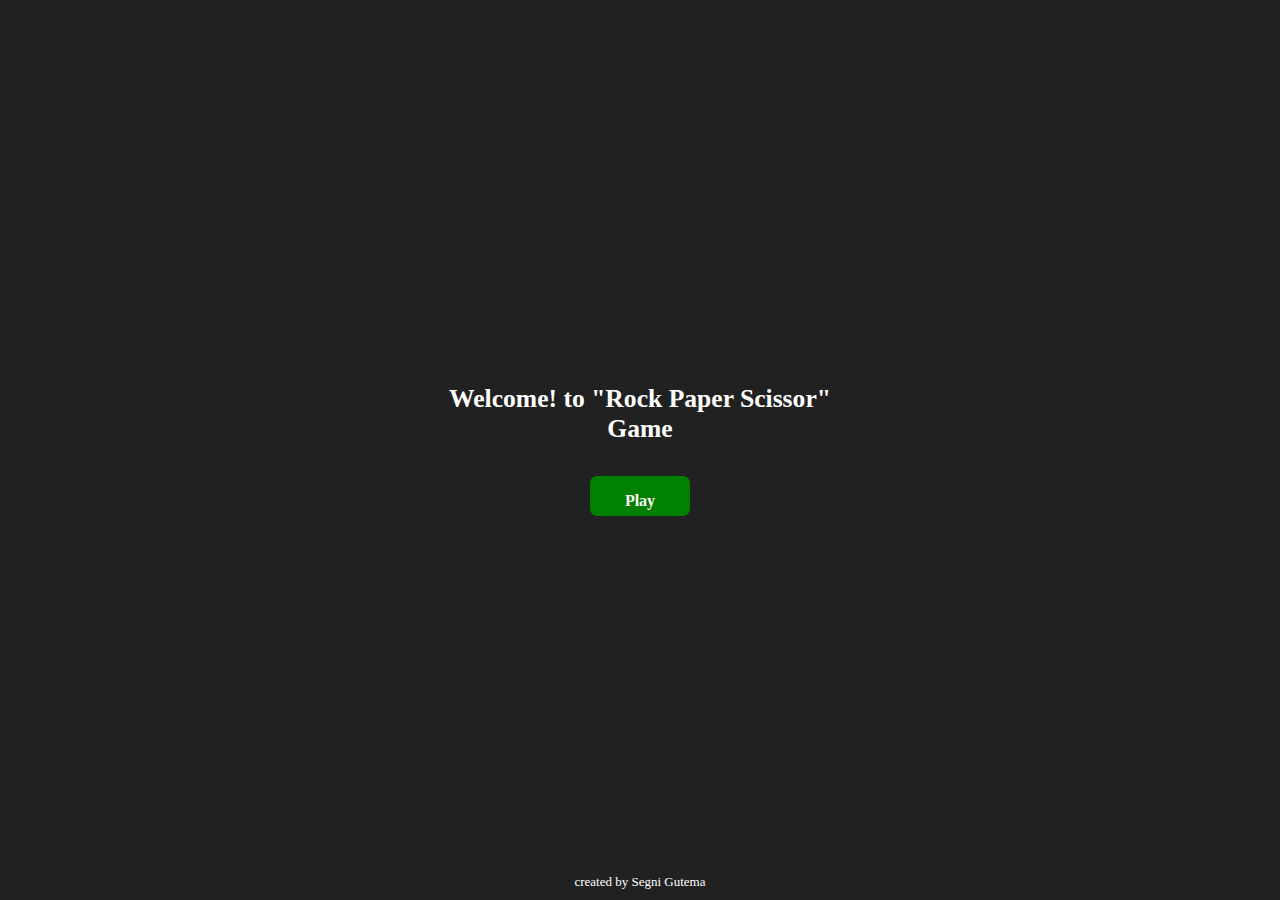
<file: index.html>
<!DOCTYPE html>
<html lang="en">
  <head>
    <meta charset="UTF-8" />
    <meta name="viewport" content="width=device-width, initial-scale=1.0" />
    <title>rock-paper-scissor</title>
    <link rel="stylesheet" href="welcome.css" />
  </head>
  <body>
    <div class="Welcome-page">
      <h1 class="welcome">Welcome! to "Rock Paper Scissor" Game</h1>
      <a href="game.html" target="_parent" class="play">Play</a>
    </div>

    <footer class="footer">
      <p>created by Segni Gutema</p>
    </footer>
  </body>
</html>
</file>
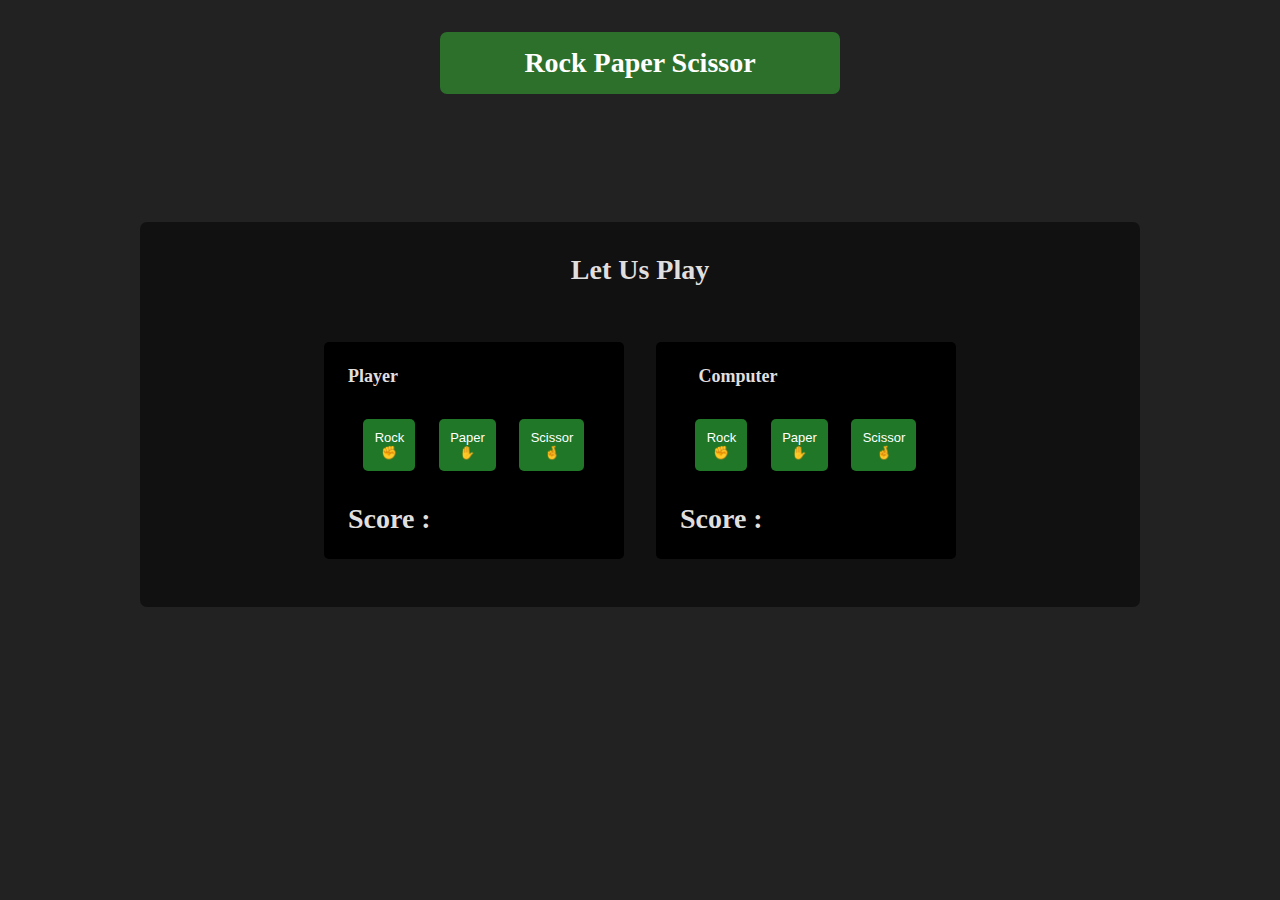
<file: game.html>
<!DOCTYPE html>
<html lang="en">
<head>
    <meta charset="UTF-8">
    <meta name="viewport" content="width=device-width, initial-scale=1.0">
    <title>rock-paper-scissor</title>
    <link rel="stylesheet" href="game.css">
</head>
<body>
    <h1 class="title">Rock Paper Scissor</h1>
    <div class="game-page">
      <h1 class="game-page-header" >Let Us Play<h1>
      <div class="round-status"></div>
      <div class="cards">
        <div class="player-card">
            <h1 class="player-header">Player</h1>
            <div class="rps-cards">
                <button id="rock" class="rock pl">Rock<br>&#9994</button>
                <button id="paper" class="paper pl">Paper<br>&#9995</button>
                <button id="scissor" class="scissor pl">Scissor<br>&#129310</button>
            </div>
            <p class="player-score">Score :</p>
        </div>
        <div class="computer-card">
            <h1 class="computer-header"> <i>&#xf108</i> Computer</h1>
            <div class="rps-cards">
                <button  class="rock">Rock<br>&#9994</button>
                <button  class="paper">Paper<br>&#9995</button>
                <button  class="scissor">Scissor<br>&#129310</button>
            </div>
            <p class="computer-score">Score :</p>
        </div>
      </div>
      

    </div>
    <script src="app.js"></script>
</body>
</html>
</file>
<file: welcome.css>
* {
  margin: 0;
  padding: 0;
  box-sizing: border-box;
  
}
body {
  background-color: #222121;
  color: #fff;
  display: grid;
  place-items: center;
  height: 100vh;
}

.welcome-page {
  width: 80%;
  max-width: 800px;
  display: grid;
  place-items: center;
}
.welcome {
  font-size: 1.6rem;
  margin-bottom: 2rem;
  text-align: center;
  width: 90%;
  max-width: 600px;
  display: block;
  margin-inline: auto;
}
.play {
  background-color: green;
  text-decoration: none;
  width: 100px;
  height: 40px;
  display: block;
  padding: 1rem;
  color: rgb(253, 246, 246);
  border: none;
  border-radius: 7px;
  display: block;
  margin-inline: auto;
  text-align: center;
  font-size: 16px;
  font-weight: bold;
}
.footer {
  font-size: 13px;
  position: absolute;
  left: 0;
  right: 0;
  bottom: 10px;
  text-align: center;
}
</file>
<file: game.css>
* {
  margin: 0;
  padding: 0;
  box-sizing: border-box;
}
body {
  background: #222;
  color: #e0dfdf;
  font-size: 14px;
  padding-top: 2rem;
}
.title {
  text-align: center;
  color: rgb(255, 255, 255);

  background-color: rgb(44, 112, 44);
  width: min(80%, 400px);
  margin-inline: auto;
  padding: 15px;
  border-radius: 7px;
}
.game-page {
  width: 90%;
  display: grid;
  gap: 2rem;
  padding-top: 2rem;

  padding-bottom: 3rem;
  margin-top: 10%;
  background-color: #111;

  max-width: 1000px;
  margin-inline: auto;
  border-radius: 7px;
}
.game-page-header {
  display: block;
  margin-inline: auto;
  text-align: center;
  width: min(500px, 80%);
}
.cards {
  width: 90%;
  margin-inline: auto;
  margin-top: 1.5rem;
  display: flex;
  flex-wrap: wrap;
  justify-content: center;
  align-items: center;
  gap: 2rem;
  border-radius: 7px;
}
.player-card,
.computer-card {
  width: max(300px, 30%);
  display: grid;
  gap: 2rem;
  background-color: #000000;

  padding: 1.5rem;
  border-radius: 5px;
}
.player-header,
.computer-header {
  font-size: 18px;
  width: 70%;
}
.player-score,
.computer-score {
  width: 70%;
}
.rps-cards {
  display: flex;
  justify-content: space-evenly;
  gap: 0.5rem;
  margin-inline: auto;
  width: 100%;
}
.rock,
.paper,
.scissor {
  font-size: 13px;
  padding: 0.7rem;
  border-radius: 5px;
  border: none;
  background-color: rgb(32, 119, 40);
  cursor: pointer;
  color: white;
}
#rock:active,
#paper:active,
#scissor:active {
  background-color: #c40a29;
}

.hand-symbols {
  width: min-content;
  margin-inline: auto;
}
.footer {
  font-size: 13px;
  font-weight: normal;
  margin-top: 5rem;
  margin-inline: auto;
  text-align: center;
}
</file>
